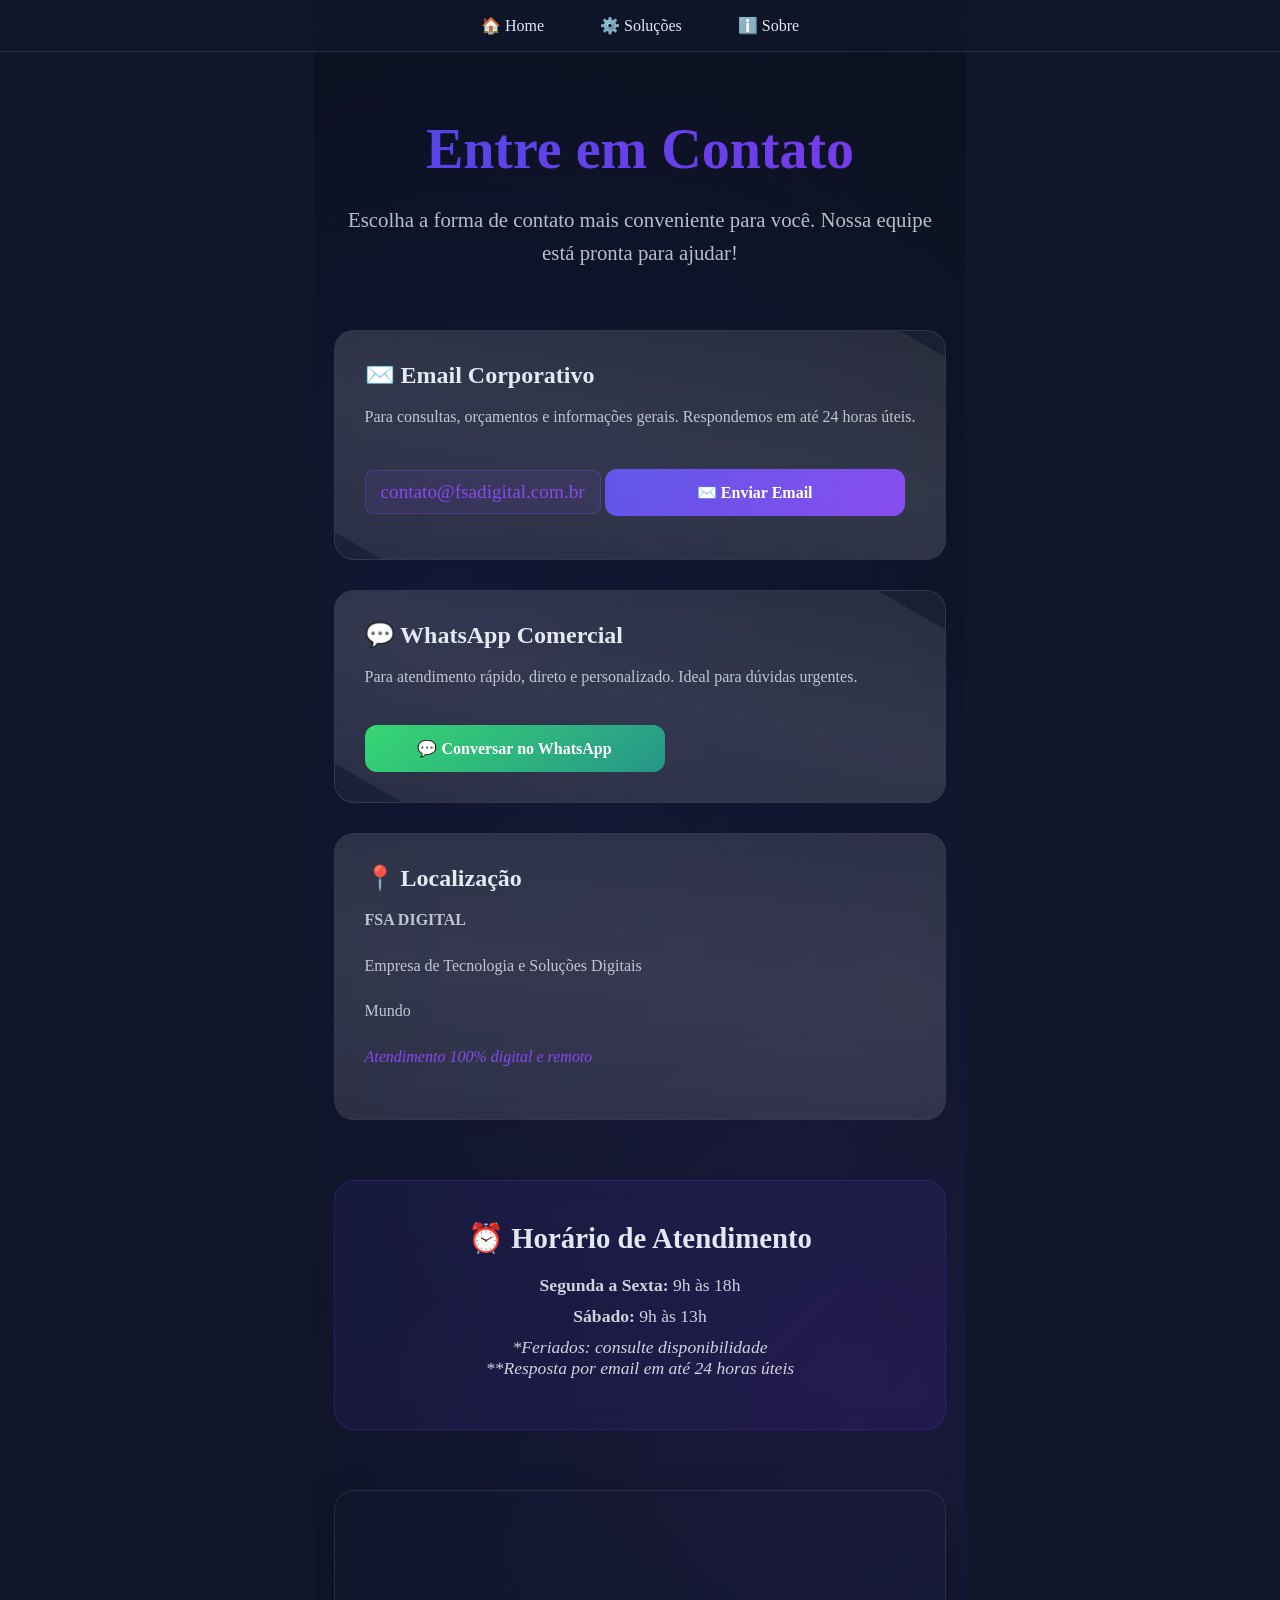
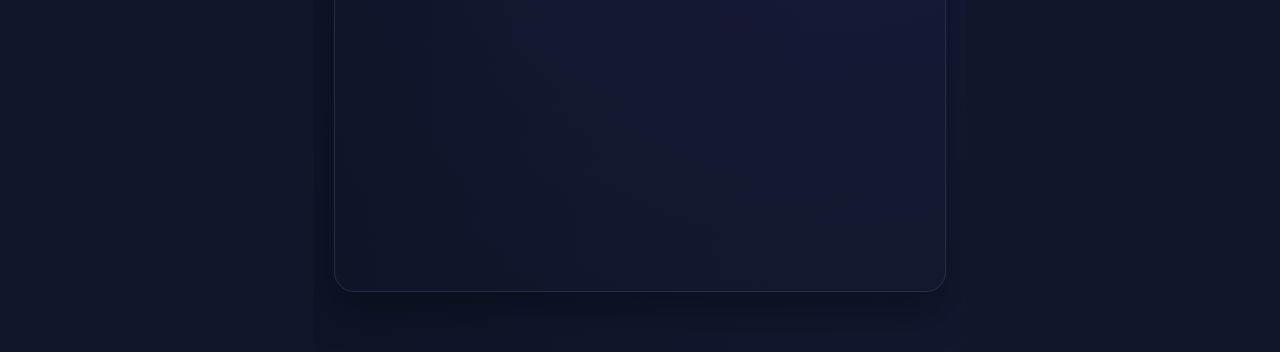
<file: Contato.html>
<!DOCTYPE html>
<html lang="pt">
<head>
    <meta charset="UTF-8">
    <meta name="viewport" content="width=device-width, initial-scale=1.0">
    <title>Contato | FSA DIGITAL</title>
    <link rel="stylesheet" href="/styles.css">
    <link rel="stylesheet" href="/contato.css"> <!-- CSS específico da página -->
    <style>
        /* Estilos inline apenas para esta página */
        .contato-page {
            padding-top: 100px; /* Ajuste para navbar fixa */
        }
    </style>
</head>
<body>
    <nav class="navegacao">
        <ul class="menu">
            <li><a href="/FSADigital.html" class="menu-link">🏠 Home</a></li>
            <li><a href="/FSADigital.html#servicos" class="menu-link">⚙️ Soluções</a></li>
            <li><a href="/FSADigital.html#sobre" class="menu-link">ℹ️ Sobre</a></li>
        </ul>
    </nav>

    <main class="contato-page">
        <div class="contato-container">
            <h1>Entre em Contato</h1>
            <p class="subtitulo">Escolha a forma de contato mais conveniente para você. Nossa equipe está pronta para ajudar!</p>
            
            <div class="contato-grid">
                <!-- Card de Email -->
                <div class="contato-card email">
                    <h3>✉️ Email Corporativo</h3>
                    <p>Para consultas, orçamentos e informações gerais. Respondemos em até 24 horas úteis.</p>
                    <div class="contato-email">contato@fsadigital.com.br</div>
                    <a href="mailto:contato@fsadigital.com.br?subject=Contato%20via%20Site%20FSA%20DIGITAL&body=Olá%20FSA%20Digital,%0D%0A%0D%0AGostaria%20de%20saber%20mais%20sobre%20seus%20serviços.%0D%0A%0D%0ANome:%0D%0AEmpresa:%0D%0ATelefone:%0D%0A%0D%0AMensagem:%0D%0A"
                       class="email-btn" 
                       target="_blank">
                       ✉️ Enviar Email
                    </a>
                </div>
                
                <!-- Card de WhatsApp -->
                <div class="contato-card whatsapp">
                    <h3>💬 WhatsApp Comercial</h3>
                    <p>Para atendimento rápido, direto e personalizado. Ideal para dúvidas urgentes.</p>
                    <a href="https://wa.me/244941387131?text=Olá%20FSA%20Digital,%20gostaria%20de%20saber%20mais%20sobre%20seus%20serviços."
                       class="whatsapp-btn" 
                       target="_blank">
                       💬 Conversar no WhatsApp
                    </a>
                </div>
                
                <!-- Card de Localização -->
                <div class="contato-card local">
                    <h3>📍 Localização</h3>
                    <p><strong>FSA DIGITAL</strong></p>
                    <p>Empresa de Tecnologia e Soluções Digitais</p>
                    <p>Mundo</p>
                    <p style="margin-top: 15px; font-style: italic; color: var(--secundaria);">
                        Atendimento 100% digital e remoto
                    </p>
                </div>
            </div>
            
            <!-- Horário de Atendimento -->
            <div class="horario-atendimento">
                <h3>⏰ Horário de Atendimento</h3>
                <p><strong>Segunda a Sexta:</strong> 9h às 18h</p>
                <p><strong>Sábado:</strong> 9h às 13h</p>
                <p class="horario-note">
                    *Feriados: consulte disponibilidade<br>
                    **Resposta por email em até 24 horas úteis
                </p>
            </div>
            
          
            <div class="mapa-local">
                <iframe src="https://maps.app.goo.gl/ibF2V1BneBDRmLR19" 
                        loading="lazy" 
                        referrerpolicy="no-referrer-when-downgrade">
                </iframe>
            </div>
            
        </div>
    </main>
    
    <script>
        // Animação suave ao carregar
        document.addEventListener('DOMContentLoaded', function() {
            // Adiciona classe de animação após carregamento
            setTimeout(() => {
                document.querySelectorAll('.contato-card, .horario-atendimento').forEach(el => {
                    el.style.opacity = '1';
                    el.style.transform = 'translateY(0)';
                });
            }, 100);
            
            // Efeito de confirmação ao clicar nos botões
            document.querySelectorAll('.email-btn, .whatsapp-btn').forEach(btn => {
                btn.addEventListener('click', function() {
                    this.style.transform = 'scale(0.95)';
                    setTimeout(() => {
                        this.style.transform = '';
                    }, 200);
                });
            });
        });
    </script>
</body>
</html>
</file>
<file: styles.css>
/* styles.css - CSS Responsivo com Carrossel Automático e Manual */
* {
  margin: 0;
  padding: 0;
  box-sizing: border-box;
  font-family: 'Times New Roman', Times, serif;
}

html {
  scroll-behavior: smooth;
  scroll-padding-top: 100px;
}

:root {
  --primaria: #4f46e5;
  --secundaria: #7c3aed;
  --escuro: #0f172a;
  --maisEscuro: #0a0f1c;
  --claro: #e2e8f0;
  --vidro: rgba(255, 255, 255, 0.1);
}

body {
  background-color: var(--escuro);
  color: var(--claro);
  overflow-x: hidden;
  display: flex;
  flex-direction: column;
  align-items: center;
  min-height: 100vh;
}

/* CONTAINER RESPONSIVO */
.container {
  width: 100%;
  max-width: 1200px;
  margin: 0 auto;
  padding: 0 20px;
}

/* ===== NAVEGAÇÃO RESPONSIVA ===== */
.navegacao {
  position: fixed;
  top: 0;
  left: 0;
  width: 100%;
  background: rgba(15, 23, 42, 0.95);
  backdrop-filter: blur(10px);
  z-index: 1000;
  padding: 1rem 0;
  border-bottom: 1px solid var(--vidro);
}

.menu {
  display: flex;
  justify-content: center;
  list-style: none;
  gap: 1.5rem;
  flex-wrap: wrap;
  padding: 0 1rem;
}

.menu-link {
  text-decoration: none;
  color: var(--claro);
  font-weight: 500;
  position: relative;
  padding: 0.5rem 1rem;
  font-size: 1rem;
  transition: all 0.3s ease;
  border-radius: 6px;
}

.menu-link:hover {
  background: var(--vidro);
  transform: translateY(-2px);
}

.menu-link::after {
  content: '';
  height: 2px;
  width: 0;
  position: absolute;
  bottom: 0;
  left: 0;
  background: linear-gradient(90deg, var(--primaria), var(--secundaria));
  transition: width 0.5s ease;
}

.menu-link:hover::after {
  width: 100%;
}

/* ===== HEADER / CABEÇALHO RESPONSIVO ===== */
.cabecalho {
  min-height: 100vh;
  display: flex;
  justify-content: center;
  align-items: center;
  flex-direction: column;
  padding: 6rem 2rem 4rem;
  text-align: center;
  width: 100%;
}

.LogoFSA {
  width: min(200px, 40vw);
  height: min(200px, 40vw);
  box-shadow: 0 0 20px rgba(79, 70, 229, 0.3);
  border-radius: 50%;
  border: 4px solid var(--vidro);
  animation: flutuar 5s ease-in-out infinite;
  margin-bottom: 2rem;
  display: block;
  margin-left: auto;
  margin-right: auto;
}

h1 {
  font-size: clamp(2.5rem, 8vw, 5rem);
  color: var(--secundaria);
  font-weight: bold;
  margin: 1rem 0;
  line-height: 1.2;
  text-align: center;
  width: 100%;
}

.cabecalho-intro {
  font-size: clamp(1rem, 3vw, 1.25rem);
  color: var(--claro);
  max-width: 800px;
  margin: 0 auto 2rem;
  padding: 0 1rem;
  text-align: center;
  display: block;
}

/* ===== VIDEO RESPONSIVO ===== */
.video-hero {
  display: flex;
  justify-content: center;
  align-items: center;
  width: 100%;
  padding: 0 20px;
  margin: 2rem auto;
}

.video-hero video {
  max-width: 90%;
  display: block;
  margin: 0 auto;
  border-radius: 16px;
  box-shadow: 0 20px 40px rgba(0, 0, 0, 0.3);
}

.video-container {
  position: relative;
  padding-bottom: 56.25%; /* Proporção 16:9 */
  height: 0;
  overflow: hidden;
  width: 90%;
  max-width: 800px;
  margin: 40px auto;
  border-radius: 16px;
  box-shadow: 0 20px 40px rgba(0, 0, 0, 0.3);
}

.video-container iframe,
.video-container video {
  position: absolute;
  top: 0;
  left: 0;
  width: 100%;
  height: 100%;
  border: none;
  border-radius: 16px;
}

/* ===== SEÇÃO SOBRE RESPONSIVA ===== */
.sobre {
  padding: clamp(3rem, 8vw, 6rem) clamp(1rem, 4vw, 2rem);
  width: 100%;
  display: flex;
  flex-direction: column;
  align-items: center;
  text-align: center;
}

.sobre-titulo {
  font-size: clamp(2rem, 6vw, 3rem);
  color: var(--claro);
  text-align: center;
  margin-bottom: 2rem;
  width: 100%;
}

.sobre-caixa {
  padding: clamp(1.5rem, 4vw, 2rem);
  max-width: 800px;
  margin: 0 auto;
  border-radius: 16px;
  border: 1px solid var(--vidro);
  backdrop-filter: blur(10px);
  background: rgba(255, 255, 255, 0.05);
  width: 100%;
  text-align: center;
}

.sobre-paragrafo {
  text-align: center;
  font-size: clamp(1rem, 3vw, 1.5rem);
  margin-bottom: 0;
}

/* ===== CARROSSEL DE SERVIÇOS AUTOMÁTICO E MANUAL ===== */
.servicos {
  padding: clamp(3rem, 8vw, 6rem) 1rem;
  position: relative;
  overflow: hidden;
  width: 100%;
  display: flex;
  flex-direction: column;
  align-items: center;
  text-align: center;
}

.servicos-titulo {
  text-align: center;
  font-size: clamp(1.75rem, 5vw, 2.5rem);
  margin-bottom: clamp(2rem, 6vw, 3rem);
  color: var(--claro);
  width: 100%;
}

/* Container do carrossel */
.carrossel-wrapper {
  width: 100%;
  overflow: hidden;
  position: relative;
  margin-bottom: 2rem;
}

.servicos-caixa {
  display: flex;
  gap: 2rem;
  padding: 2rem;
  width: max-content;
  transition: transform 0.5s ease;
  will-change: transform;
}

/* Controles do carrossel */
.carrossel-controles {
  display: flex;
  justify-content: center;
  align-items: center;
  gap: 2rem;
  margin-top: 2rem;
  margin-bottom: 1rem;
}

.btn-carrossel {
  background: rgba(255, 255, 255, 0.1);
  border: 1px solid var(--vidro);
  color: var(--claro);
  width: 50px;
  height: 50px;
  border-radius: 50%;
  display: flex;
  align-items: center;
  justify-content: center;
  cursor: pointer;
  transition: all 0.3s ease;
  font-size: 1.5rem;
  font-weight: bold;
}

.btn-carrossel:hover {
  background: var(--primaria);
  transform: scale(1.1);
  box-shadow: 0 5px 15px rgba(79, 70, 229, 0.3);
}

/* Cards do carrossel */
.servicos-card {
  flex: 0 0 300px;
  min-width: 300px;
  background: rgba(255, 255, 255, 0.05);
  border-radius: 16px;
  backdrop-filter: blur(10px);
  border: 1px solid var(--vidro);
  overflow: hidden;
  transition: all 0.4s ease;
  cursor: pointer;
  position: relative;
  text-align: center;
  display: flex;
  flex-direction: column;
  align-items: center;
}

.servicos-card:hover {
  transform: translateY(-10px) scale(1.03);
  box-shadow: 0 20px 40px rgba(79, 70, 229, 0.3);
  z-index: 10;
}

.servicos-card.destaque {
  border: 2px solid var(--primaria);
  box-shadow: 0 0 30px rgba(79, 70, 229, 0.4);
}

.servicos-imagem {
  height: 200px;
  width: 100%;
  object-fit: cover;
  transition: transform 0.4s ease;
}

.servicos-card:hover .servicos-imagem {
  transform: scale(1.05);
}

.caixa-textos-servicos {
  padding: 1.5rem;
  display: flex;
  flex-direction: column;
  gap: 0.75rem;
  text-align: center;
  width: 100%;
}

.info-servicos {
  font-size: 1.25rem;
  color: var(--secundaria);
  margin: 0;
  font-weight: bold;
}

.paragrafo-servicos {
  color: rgba(226, 232, 240, 0.9);
  line-height: 1.5;
  display: flex;
  flex-direction: column;
  gap: 0.5rem;
  align-items: center;
  text-align: center;
}

.paragrafo-servicos strong {
  color: var(--primaria);
  font-size: 1.1rem;
  margin-bottom: 0.25rem;
}

.paragrafo-servicos span {
  display: block;
  padding: 0.25rem 0;
  font-size: 0.95rem;
  border-bottom: 1px solid rgba(255, 255, 255, 0.1);
  text-align: center;
  width: 100%;
}

.paragrafo-servicos span:last-child {
  border-bottom: none;
}

/* ===== SEÇÃO CONTATOS RESPONSIVA ===== */
.contatos {
  text-align: center;
  padding: clamp(3rem, 8vw, 6rem) clamp(1rem, 4vw, 2rem);
  width: 100%;
  display: flex;
  flex-direction: column;
  align-items: center;
}

.contatos-titulo {
  font-size: clamp(1.75rem, 5vw, 2.5rem);
  margin-bottom: 2rem;
  color: var(--claro);
  width: 100%;
  text-align: center;
}

.formulario-contatos {
  max-width: 600px;
  margin: 0 auto;
  background: rgba(255, 255, 255, 0.05);
  border-radius: 16px;
  backdrop-filter: blur(10px);
  padding: clamp(1.5rem, 4vw, 2rem);
  border: 1px solid var(--vidro);
  width: 100%;
  text-align: center;
}

.campo-form {
  width: 100%;
  padding: 1rem;
  background: rgba(255, 255, 255, 0.07);
  border-radius: 8px;
  color: var(--claro);
  border: 1px solid var(--vidro);
  outline: none;
  font-size: 1rem;
  transition: all 0.3s ease;
}

.campo-form::placeholder {
  color: rgba(226, 232, 240, 0.6);
}

.campo-form:focus {
  border-color: var(--secundaria);
  box-shadow: 0 0 15px rgba(79, 70, 229, 0.4);
  background: rgba(255, 255, 255, 0.1);
}

.grupo-form {
  margin-bottom: 1.5rem;
  display: flex;
  flex-direction: column;
  align-items: center;
  width: 100%;
}

.botao-form {
  color: var(--claro);
  background: linear-gradient(45deg, var(--primaria), var(--secundaria));
  padding: 1rem 2rem;
  border: none;
  border-radius: 8px;
  cursor: pointer;
  font-weight: bold;
  width: 100%;
  max-width: 500px;
  font-size: 1.1rem;
  transition: all 0.4s ease;
  display: block;
  margin: 0 auto;
}

.botao-form:hover {
  transform: translateY(-3px);
  box-shadow: 0 10px 25px rgba(79, 70, 229, 0.5);
}

/* ===== BOTÃO INVESTIMENTOS ===== */
.cta-investimentos {
  display: flex;
  justify-content: center;
  align-items: center;
  margin: clamp(3rem, 6vw, 4rem) 0;
  padding: 0 1rem;
  width: 100%;
}

.btn-investimentos {
  display: inline-flex;
  align-items: center;
  justify-content: center;
  background: linear-gradient(135deg, var(--primaria), var(--secundaria));
  color: #ffffff;
  padding: clamp(1rem, 3vw, 1.25rem) clamp(1.5rem, 4vw, 2.25rem);
  font-size: clamp(1rem, 2.5vw, 1.1rem);
  font-weight: 600;
  border-radius: 50px;
  text-decoration: none;
  transition: all 0.4s ease;
  box-shadow: 0 15px 35px rgba(79, 70, 229, 0.35);
  min-width: 200px;
  text-align: center;
}

.btn-investimentos:hover {
  transform: translateY(-5px) scale(1.05);
  box-shadow: 0 25px 45px rgba(79, 70, 229, 0.5);
}

/* ===== PARTÍCULAS DE FUNDO ===== */
.particulas {
  position: fixed;
  top: 0;
  left: 0;
  width: 100%;
  height: 100%;
  z-index: -1;
  opacity: 0.5;
  background: radial-gradient(circle at 10% 20%, var(--primaria) 0%, transparent 20%),
    radial-gradient(circle at 90% 80%, var(--secundaria) 0%, transparent 20%),
    var(--maisEscuro);
}

/* ===== RODAPÉ SIMPLES ===== */
.rodape-simples {
  background: linear-gradient(135deg, #0a0f1c, #0f172a);
  padding: 3rem 1rem;
  border-top: 1px solid rgba(255, 255, 255, 0.1);
  margin-top: 4rem;
  width: 100%;
  text-align: center;
}

.rodape-content {
  display: flex;
  justify-content: space-between;
  align-items: center;
  flex-wrap: wrap;
  gap: 2rem;
  max-width: 1200px;
  margin: 0 auto 2rem;
}

.rodape-texto h3 {
  color: var(--claro);
  font-size: 1.5rem;
  margin-bottom: 0.5rem;
}

.rodape-texto p {
  color: rgba(226, 232, 240, 0.8);
}

.rodape-botoes {
  display: flex;
  gap: 1rem;
  flex-wrap: wrap;
  justify-content: center;
}

.btn-rodape, .btn-rodape-secundario {
  padding: 0.875rem 1.75rem;
  border-radius: 8px;
  text-decoration: none;
  font-weight: 600;
  transition: all 0.3s ease;
}

.btn-rodape {
  background: linear-gradient(135deg, var(--primaria), var(--secundaria));
  color: white;
}

.btn-rodape-secundario {
  background: transparent;
  color: var(--claro);
  border: 2px solid var(--vidro);
}

.btn-rodape:hover, .btn-rodape-secundario:hover {
  transform: translateY(-3px);
  box-shadow: 0 10px 25px rgba(79, 70, 229, 0.3);
}

.rodape-copyright {
  text-align: center;
  color: rgba(226, 232, 240, 0.6);
  font-size: 0.9rem;
  border-top: 1px solid rgba(255, 255, 255, 0.1);
  padding-top: 2rem;
  max-width: 1200px;
  margin: 0 auto;
}

.rodape-copyright a {
  color: var(--secundaria);
  text-decoration: none;
}

/* ===== ANIMAÇÕES ===== */
@keyframes flutuar {
  0%, 100% {
    transform: translateY(0);
  }
  50% {
    transform: translateY(-15px);
  }
}

@keyframes slideUpFooter {
  from {
    opacity: 0;
    transform: translateY(30px);
  }
  to {
    opacity: 1;
    transform: translateY(0);
  }
}

.rodape-simples {
  animation: slideUpFooter 0.6s ease-out forwards;
}

/* ===== MEDIA QUERIES PARA RESPONSIVIDADE ===== */

/* Tablets (768px - 1024px) */
@media (max-width: 1024px) {
  .menu {
    gap: 1rem;
  }
  
  .menu-link {
    font-size: 0.95rem;
    padding: 0.5rem 0.75rem;
  }
  
  .servicos-card {
    flex: 0 0 280px;
    min-width: 280px;
  }
  
  .carrossel-controles {
    gap: 1.5rem;
  }
}

/* Tablets Pequenos e Smartphones Grandes (576px - 768px) */
@media (max-width: 768px) {
  .menu {
    gap: 0.5rem;
    justify-content: space-around;
  }
  
  .menu-link {
    font-size: 0.85rem;
    padding: 0.4rem 0.6rem;
  }
  
  .cabecalho {
    padding: 5rem 1rem 3rem;
  }
  
  .servicos {
    padding: 4rem 0.5rem;
  }
  
  .servicos-caixa {
    padding: 1.5rem;
    gap: 1.5rem;
  }
  
  .servicos-card {
    flex: 0 0 260px;
    min-width: 260px;
  }
  
  .servicos-imagem {
    height: 180px;
  }
  
  .carrossel-controles {
    gap: 1rem;
  }
  
  .btn-carrossel {
    width: 45px;
    height: 45px;
    font-size: 1.3rem;
  }
  
  .video-hero video {
    max-width: 95%;
  }
  
  .rodape-content {
    flex-direction: column;
    text-align: center;
  }
  
  .rodape-botoes {
    justify-content: center;
  }
}

/* Smartphones (até 576px) */
@media (max-width: 576px) {
  .navegacao {
    padding: 0.75rem 0;
  }
  
  .menu {
    gap: 0.25rem;
    padding: 0 0.5rem;
  }
  
  .menu-link {
    font-size: 0.75rem;
    padding: 0.35rem 0.5rem;
  }
  
  h1 {
    font-size: 2.2rem;
  }
  
  .cabecalho-intro {
    font-size: 1rem;
  }
  
  .sobre-titulo {
    font-size: 1.8rem;
  }
  
  .sobre-paragrafo {
    font-size: 1rem;
  }
  
  .servicos-titulo {
    font-size: 1.6rem;
  }
  
  .servicos-caixa {
    padding: 1rem;
    gap: 1rem;
  }
  
  .servicos-card {
    flex: 0 0 220px;
    min-width: 220px;
  }
  
  .servicos-imagem {
    height: 150px;
  }
  
  .caixa-textos-servicos {
    padding: 1rem;
  }
  
  .info-servicos {
    font-size: 1.1rem;
  }
  
  .paragrafo-servicos span {
    font-size: 0.85rem;
  }
  
  .btn-carrossel {
    width: 40px;
    height: 40px;
    font-size: 1.2rem;
  }
  
  .btn-investimentos {
    min-width: 180px;
    padding: 0.875rem 1.5rem;
    font-size: 0.95rem;
  }
  
  .contatos-titulo {
    font-size: 1.6rem;
  }
  
  .formulario-contatos {
    padding: 1.5rem;
  }
}

/* Smartphones muito pequenos (até 360px) */
@media (max-width: 360px) {
  .menu-link {
    font-size: 0.7rem;
    padding: 0.3rem 0.4rem;
  }
  
  .servicos-card {
    flex: 0 0 200px;
    min-width: 200px;
  }
  
  .servicos-imagem {
    height: 140px;
  }
  
  .carrossel-controles {
    gap: 0.5rem;
  }
  
  .btn-carrossel {
    width: 35px;
    height: 35px;
    font-size: 1rem;
  }
}

/* iPads em modo paisagem */
@media (min-width: 768px) and (max-width: 1024px) and (orientation: landscape) {
  .cabecalho {
    min-height: auto;
    padding: 8rem 2rem 4rem;
  }
  
  .servicos {
    padding: 4rem 1rem;
  }
}

/* Telas muito grandes (acima de 1920px) */
@media (min-width: 1921px) {
  .container {
    max-width: 1400px;
  }
  
  .servicos-card {
    flex: 0 0 350px;
    min-width: 350px;
  }
  
  .carrossel-controles {
    gap: 3rem;
  }
  
  .btn-carrossel {
    width: 60px;
    height: 60px;
    font-size: 1.8rem;
  }
}

/* Suporte a hover apenas em dispositivos que suportam */
@media (hover: hover) {
  .servicos-card:hover {
    transform: translateY(-10px) scale(1.03);
  }
  
  .menu-link:hover {
    background: var(--vidro);
    transform: translateY(-2px);
  }
}

/* Para dispositivos que não suportam hover (touch) */
@media (hover: none) {
  .servicos-card:active {
    transform: translateY(-5px) scale(1.02);
  }
  
  .menu-link:active {
    background: var(--vidro);
  }
}
/* Em telas grandes (> 1200px), mostrar todos os cards lado a lado */
@media (min-width: 1201px) {
    .carrossel-wrapper {
        overflow: visible !important;
    }
    
    .servicos-caixa {
        display: grid !important;
        grid-template-columns: repeat(4, 1fr) !important;
        gap: 2rem !important;
        width: 100% !important;
        transform: none !important;
        animation: none !important;
        padding: 2rem !important;
    }
    
    .servicos-card {
        flex: none !important;
        min-width: auto !important;
        width: 100% !important;
    }
    
    .carrossel-controles {
        display: none !important;
    }
}

/* Em telas médias (768px - 1200px), manter carrossel */
@media (max-width: 1200px) and (min-width: 769px) {
    .carrossel-wrapper {
        overflow: hidden !important;
    }
    
    .servicos-caixa {
        display: flex !important;
        gap: 2rem !important;
        width: max-content !important;
    }
    
    .servicos-card {
        flex: 0 0 300px !important;
        min-width: 300px !important;
    }
}

/* Em telas pequenas (< 769px), manter carrossel responsivo */
@media (max-width: 768px) {
    .carrossel-wrapper {
        overflow: hidden !important;
    }
    
    .servicos-caixa {
        display: flex !important;
        gap: 1.5rem !important;
        width: max-content !important;
    }
    
    .servicos-card {
        flex: 0 0 260px !important;
        min-width: 260px !important;
    }
}
</file>
<file: contato.css>
*

.contato-page {
    padding: 120px 20px 60px;
    min-height: 100vh;
    background: linear-gradient(135deg, var(--maisEscuro) 0%, var(--escuro) 100%);
    position: relative;
    overflow: hidden;
}

.contato-page::before {
    content: '';
    position: absolute;
    top: 0;
    left: 0;
    width: 100%;
    height: 100%;
    background: 
        radial-gradient(circle at 20% 30%, rgba(79, 70, 229, 0.1) 0%, transparent 50%),
        radial-gradient(circle at 80% 70%, rgba(124, 58, 237, 0.1) 0%, transparent 50%);
    z-index: 0;
}

.contato-container {
    position: relative;
    z-index: 1;
    max-width: 1200px;
    margin: 0 auto;
}

/* Títulos da página */
.contato-page h1 {
    text-align: center;
    margin-bottom: 20px;
    font-size: clamp(2.5rem, 5vw, 3.5rem);
    background: linear-gradient(135deg, var(--primaria), var(--secundaria));
    -webkit-background-clip: text;
    -webkit-text-fill-color: transparent;
    background-clip: text;
}

.contato-page .subtitulo {
    text-align: center;
    font-size: clamp(1rem, 2vw, 1.3rem);
    color: rgba(226, 232, 240, 0.8);
    max-width: 600px;
    margin: 0 auto 60px;
    line-height: 1.6;
}

/* Grid de opções de contato */
.contato-grid {
    display: grid;
    grid-template-columns: repeat(auto-fit, minmax(300px, 1fr));
    gap: 30px;
    margin-bottom: 60px;
}

/* Cards de contato */
.contato-card {
    background: rgba(255, 255, 255, 0.05);
    border-radius: 20px;
    padding: 30px;
    border: 1px solid var(--vidro);
    backdrop-filter: blur(10px);
    transition: all 0.4s cubic-bezier(0.4, 0, 0.2, 1);
    position: relative;
    overflow: hidden;
}

.contato-card::before {
    content: '';
    position: absolute;
    top: 0;
    left: 0;
    width: 100%;
    height: 4px;
    background: linear-gradient(90deg, var(--primaria), var(--secundaria));
    transform: scaleX(0);
    transform-origin: left;
    transition: transform 0.4s ease;
}

.contato-card:hover {
    transform: translateY(-10px);
    box-shadow: 0 20px 40px rgba(0, 0, 0, 0.3);
    border-color: rgba(124, 58, 237, 0.3);
}

.contato-card:hover::before {
    transform: scaleX(1);
}

.contato-card h3 {
    font-size: 1.5rem;
    margin-bottom: 15px;
    color: var(--claro);
    display: flex;
    align-items: center;
    gap: 10px;
}

.contato-card h3::before {
    font-size: 1.8rem;
}

.contato-email {
    display: inline-block;
    font-size: 1.2rem;
    color: var(--secundaria);
    margin: 15px 0;
    padding: 10px 15px;
    background: rgba(124, 58, 237, 0.1);
    border-radius: 8px;
    border: 1px solid rgba(124, 58, 237, 0.3);
    transition: all 0.3s ease;
    word-break: break-all;
}

.contato-email:hover {
    background: rgba(124, 58, 237, 0.2);
    transform: translateY(-2px);
}

.contato-card p {
    color: rgba(226, 232, 240, 0.8);
    line-height: 1.6;
    margin-bottom: 20px;
}

/* Botões específicos da página de contato */
.whatsapp-btn {
    display: inline-flex;
    align-items: center;
    justify-content: center;
    gap: 10px;
    background: linear-gradient(135deg, #25D366, #128C7E);
    color: white;
    padding: 14px 28px;
    border-radius: 12px;
    text-decoration: none;
    font-weight: 600;
    font-size: 1rem;
    transition: all 0.4s cubic-bezier(0.4, 0, 0.2, 1);
    border: none;
    cursor: pointer;
    margin-top: 15px;
    width: 100%;
    max-width: 300px;
}

.whatsapp-btn:hover {
    transform: translateY(-3px) scale(1.02);
    box-shadow: 0 15px 30px rgba(37, 211, 102, 0.3);
}

.email-btn {
    display: inline-flex;
    align-items: center;
    justify-content: center;
    gap: 10px;
    background: linear-gradient(135deg, var(--primaria), var(--secundaria));
    color: white;
    padding: 14px 28px;
    border-radius: 12px;
    text-decoration: none;
    font-weight: 600;
    font-size: 1rem;
    transition: all 0.4s cubic-bezier(0.4, 0, 0.2, 1);
    margin-top: 20px;
    width: 100%;
    max-width: 300px;
}

.email-btn:hover {
    transform: translateY(-3px) scale(1.02);
    box-shadow: 0 15px 30px rgba(79, 70, 229, 0.3);
}

/* Seção de horário de atendimento */
.horario-atendimento {
    text-align: center;
    margin-top: 60px;
    padding: 40px;
    background: linear-gradient(135deg, rgba(79, 70, 229, 0.1), rgba(124, 58, 237, 0.1));
    border-radius: 20px;
    border: 1px solid rgba(124, 58, 237, 0.2);
    backdrop-filter: blur(10px);
}

.horario-atendimento h3 {
    font-size: 1.8rem;
    margin-bottom: 20px;
    color: var(--claro);
}

.horario-atendimento p {
    font-size: 1.1rem;
    margin: 10px 0;
    color: rgba(226, 232, 240, 0.9);
}

.horario-note {
    margin-top: 25px;
    font-size: 0.95rem;
    color: rgba(226, 232, 240, 0.6);
    font-style: italic;
}

/* Formulário de contato na página */
.contato-form-page {
    max-width: 600px;
    margin: 40px auto 0;
    background: rgba(255, 255, 255, 0.05);
    border-radius: 20px;
    padding: 40px;
    border: 1px solid var(--vidro);
    backdrop-filter: blur(10px);
}

.form-group-page {
    margin-bottom: 25px;
}

.form-group-page label {
    display: block;
    margin-bottom: 8px;
    color: var(--claro);
    font-weight: 500;
}

.form-group-page .campo-form {
    width: 100%;
    padding: 14px;
    background: rgba(255, 255, 255, 0.07);
    border: 1px solid var(--vidro);
    border-radius: 10px;
    color: var(--claro);
    font-size: 1rem;
    transition: all 0.3s ease;
}

.form-group-page .campo-form:focus {
    outline: none;
    border-color: var(--secundaria);
    box-shadow: 0 0 0 3px rgba(124, 58, 237, 0.2);
    background: rgba(255, 255, 255, 0.1);
}

.form-group-page textarea.campo-form {
    min-height: 150px;
    resize: vertical;
}

/* Botões de ação */
.acoes-contato {
    display: flex;
    gap: 15px;
    flex-wrap: wrap;
    margin-top: 30px;
}

.botao-whatsapp {
    flex: 1;
    min-width: 200px;
}

.botao-email {
    flex: 1;
    min-width: 200px;
}

/* Mapa de localização (se adicionar) */
.mapa-local {
    margin-top: 60px;
    border-radius: 20px;
    overflow: hidden;
    box-shadow: 0 20px 40px rgba(0, 0, 0, 0.3);
    border: 1px solid var(--vidro);
}

.mapa-local iframe {
    width: 100%;
    height: 400px;
    border: none;
    display: block;
}

/* Responsividade específica para contato */
@media (max-width: 768px) {
    .contato-page {
        padding: 100px 15px 40px;
    }
    
    .contato-grid {
        grid-template-columns: 1fr;
        gap: 20px;
    }
    
    .contato-card {
        padding: 25px;
    }
    
    .contato-card h3 {
        font-size: 1.3rem;
    }
    
    .contato-email {
        font-size: 1rem;
        padding: 8px 12px;
    }
    
    .whatsapp-btn,
    .email-btn {
        padding: 12px 24px;
        font-size: 0.95rem;
        max-width: 100%;
    }
    
    .horario-atendimento {
        padding: 30px 20px;
    }
    
    .contato-form-page {
        padding: 25px;
    }
    
    .acoes-contato {
        flex-direction: column;
    }
    
    .botao-whatsapp,
    .botao-email {
        width: 100%;
    }
}

@media (max-width: 480px) {
    .contato-page {
        padding: 90px 10px 30px;
    }
    
    .contato-card {
        padding: 20px;
    }
    
    .contato-card h3 {
        font-size: 1.2rem;
    }
    
    .contato-email {
        font-size: 0.9rem;
    }
    
    .contato-form-page {
        padding: 20px;
    }
}

/* Animações para entrada */
@keyframes fadeInUp {
    from {
        opacity: 0;
        transform: translateY(30px);
    }
    to {
        opacity: 1;
        transform: translateY(0);
    }
}

.contato-card,
.horario-atendimento,
.contato-form-page {
    animation: fadeInUp 0.6s ease-out forwards;
}

.contato-card:nth-child(1) { animation-delay: 0.1s; }
.contato-card:nth-child(2) { animation-delay: 0.2s; }
.contato-card:nth-child(3) { animation-delay: 0.3s; }
.horario-atendimento { animation-delay: 0.4s; }
.contato-form-page { animation-delay: 0.5s; }

/* Ícones decorativos */
.contato-card.email::before {
    content: "✉️";
}

.contato-card.whatsapp::before {
    content: "💬";
}

.contato-card.local::before {
    content: "📍";
}

/* Efeito de brilho nos cards */
.contato-card::after {
    content: '';
    position: absolute;
    top: -50%;
    left: -50%;
    width: 200%;
    height: 200%;
    background: linear-gradient(
        to bottom right,
        rgba(255, 255, 255, 0) 0%,
        rgba(255, 255, 255, 0.1) 50%,
        rgba(255, 255, 255, 0) 100%
    );
    transform: rotate(30deg);
    transition: transform 0.6s;
    pointer-events: none;
}

.contato-card:hover::after {
    transform: rotate(30deg) translate(20%, 20%);
}
</file>
